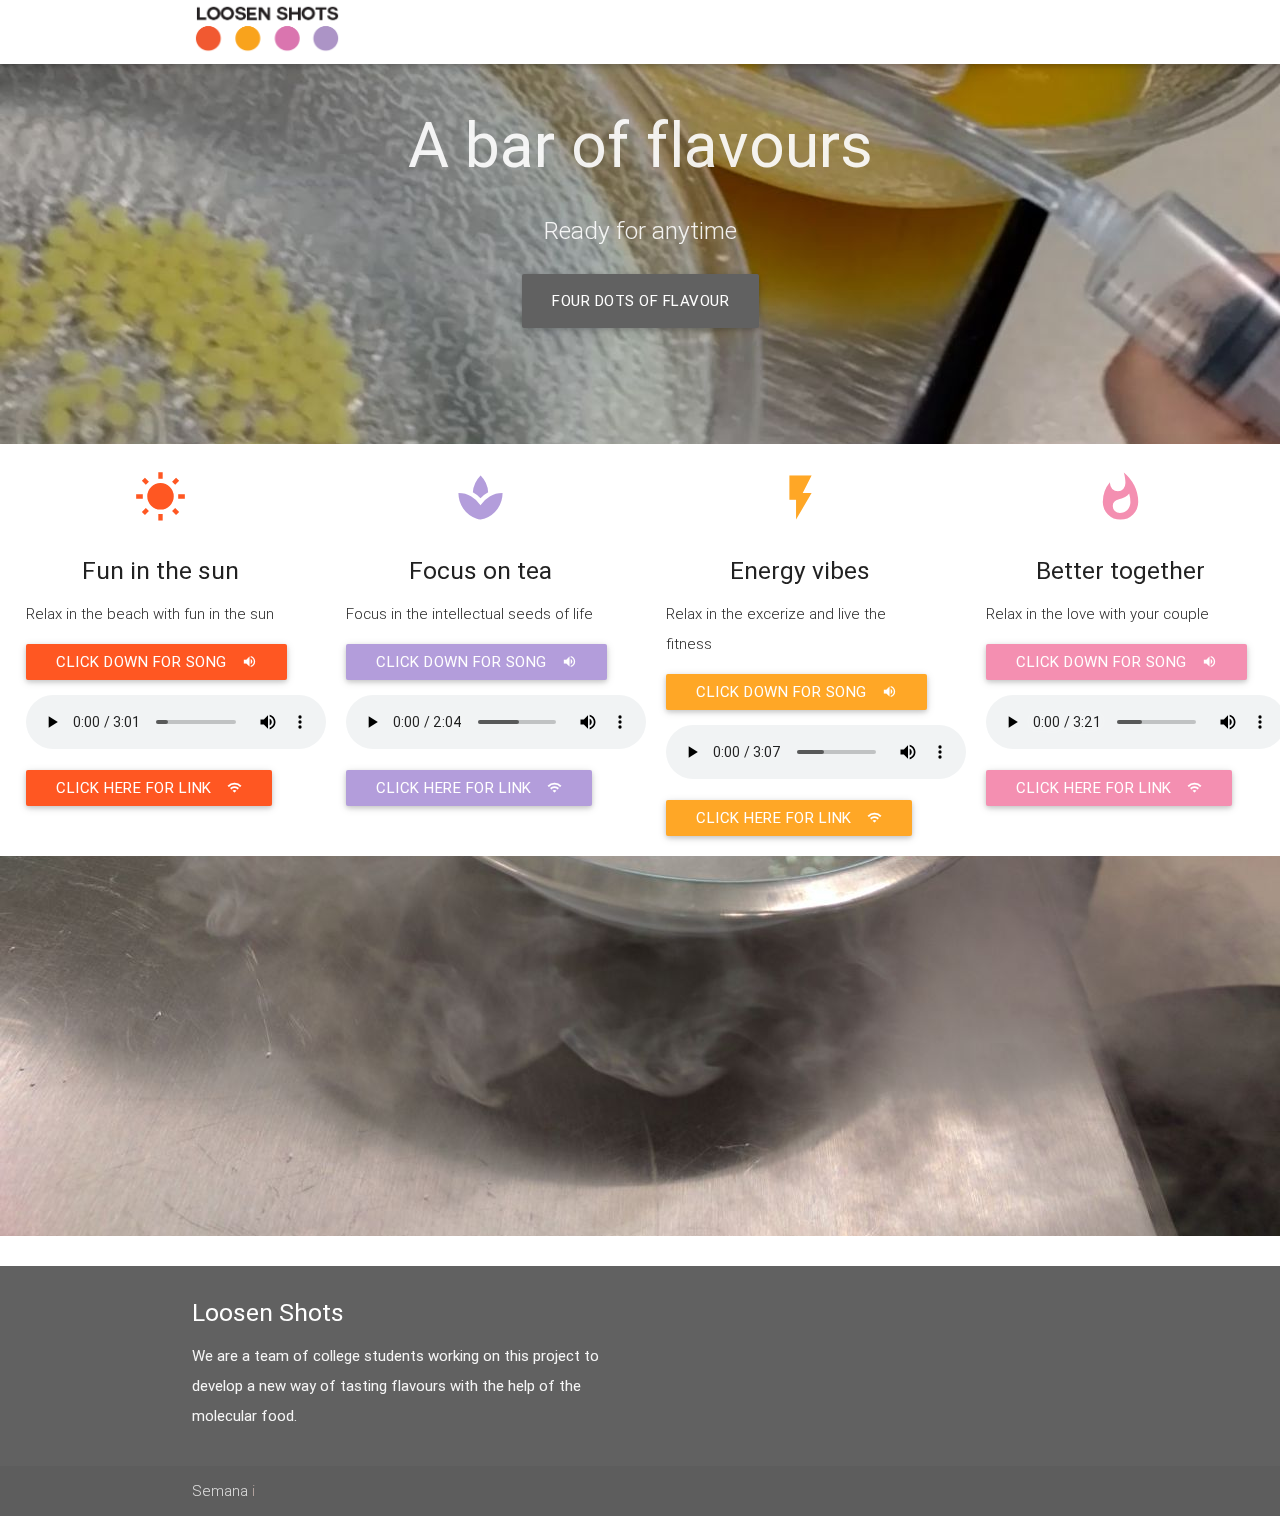
<file: index.html>
<!DOCTYPE html>
<html lang="en">
<head>
  <meta http-equiv="Content-Type" content="text/html; charset=UTF-8"/>
  <meta name="viewport" content="width=device-width, initial-scale=1, maximum-scale=1.0, user-scalable=no"/>
  <title>Loosen Shots</title>

  <!-- CSS  -->
  <link href="https://fonts.googleapis.com/icon?family=Material+Icons" rel="stylesheet">
  <link href="css/materialize.css" type="text/css" rel="stylesheet" media="screen,projection"/>
  <link href="css/style.css" type="text/css" rel="stylesheet" media="screen,projection"/>
</head>
<body>
  <nav class="white " role="navigation">
    <div class="nav-wrapper container">
  
      <a href=""><img src="img/logo.png" height="60" width="150" class="responsive-img"></a>
                                     
    </div>
  </nav>

  <div id="index-banner" class="parallax-container ">
    <div class="section no-pad-bot">
      <div class="container">
        <br><br>
        <h1 class="header center ">A bar of flavours</h1>
        <div class="row center">
          <h5 class="header col s12 light">Ready for anytime</h5>
        </div>
        <div class="row center">
            <!-- Modal Trigger -->
            <a class="waves-effect waves-light btn-large modal-trigger grey darken-2 " href="#modal1">Four dots of flavour</a>

            <!-- Modal Structure -->
            <div id="modal1" class="modal black-text">
              <div class="modal-content">
                <h4 class="grey-text text-darken-2">The 4 shots</h4>
                 <!--responsive-table-->
                 <table class="striped centered">
                  <thead>
                    <tr>
                        <th data-field="id">Nombre</th>
                    </tr>
                  </thead>

                  <tbody>
                     <tr>
                      <td>Fun in the sun</td>
                    </tr>
                    <tr>
                      <td>Focus on tea</td>
                    </tr>
                    <tr>
                      <td>Energy vibe</td>
                    </tr>
                    <tr>
                      <td>Better together</td>
                    </tr>
                  </tbody>
                </table>

              </div>
              <div class="modal-footer">
                <a href="#!" class=" modal-action modal-close waves-effect  btn-flat">Return</a>
              </div>
            </div>      
        </div>
        <br><br>

      </div>
    </div>
    <div class="parallax"><img src="img/background1.jpg" alt="Unsplashed background img 1"></div>
  </div>

<!--   Icon Section   -->
      <div class="row">
        <div class="col s12 m3">
          <div class="icon-block">
            <h2 class="center deep-orange-text"><i class="material-icons">wb_sunny</i></h2>
            <h5 class="center">Fun in the sun</h5>

            <p class="light">Relax in the beach with fun in the sun</p>
            <a class="waves-effect waves-light btn deep-orange"><i class="material-icons right ">volume_up</i>Click down for Song</a>
            
            <!--audio-->
            <p></p>
            <audio controls>
              <source src="music/song1.mp3" type="audio/mpeg">
            Your browser does not support the audio element.
            </audio>
             
            <p></p>
            <a class="waves-effect waves-light btn deep-orange" href="https://kevintroko.github.io/molecularFood/food1.html"><i class="material-icons right ">wifi</i>Click here for Link</a>
          </div>
        </div>

        <div class="col s12 m3">
          <div class="icon-block">
            <h2 class="center deep-purple-text text-lighten-3"><i class="material-icons">spa</i></h2>
            <h5 class="center">Focus on tea</h5>

            <p class="light">Focus in the intellectual seeds of life</p>
            <a class="waves-effect waves-light btn deep-purple lighten-3"><i class="material-icons right ">volume_up</i>Click down for Song</a>
            <!--audio-->
            <p></p>
            <audio controls>
              <source src="music/song2.mp3" type="audio/mpeg">
            Your browser does not support the audio element.
            </audio>
            <p></p>
            <a class="waves-effect waves-light btn deep-purple lighten-3" href="https://kevintroko.github.io/molecularFood/food2.html"><i class="material-icons right ">wifi</i>Click here for Link</a>
             </div>
        </div>

        <div class="col s12 m3">
          <div class="icon-block">
            <h2 class="center orange-text text-lighten-1"><i class="material-icons">flash_on</i></h2>
            <h5 class="center">Energy vibes</h5>

            <p class="light">Relax in the excerize and live the fitness</p>
            <a class="waves-effect waves-light btn orange lighten-1"><i class="material-icons right ">volume_up</i>Click down for Song</a>
            <!--audio-->
            <p></p>
            <audio controls>
              <source src="music/song3.mp3" type="audio/mpeg">
            Your browser does not support the audio element.
            </audio>
            <p></p>
            <a class="waves-effect waves-light btn orange lighten-1" href="https://kevintroko.github.io/molecularFood/food3.html"><i class="material-icons right ">wifi</i>Click here for Link</a>
          </div>
        </div>

        <div class="col s12 m3">
          <div class="icon-block">
            <h2 class="center pink-text text-lighten-3"><i class="material-icons">whatshot</i></h2>
            <h5 class="center">Better together</h5>

            <p class="light">Relax in the love with your couple </p>
            <a class="waves-effect waves-light btn pink lighten-3"><i class="material-icons right ">volume_up</i>Click down for Song</a>
           <!--audio-->
           <p></p>
            <audio controls>
              <source src="music/song4.mp3" type="audio/mpeg">
            Your browser does not support the audio element.
            </audio>
            <p></p>
            <a class="waves-effect waves-light btn pink lighten-3 " href="https://kevintroko.github.io/molecularFood/food4.html"><i class="material-icons right ">wifi</i>Click here for Link</a>
          </div>
        </div>
      </div>
    </div>
  </div>

  <div class="parallax-container valign-wrapper">
    <div class="section no-pad-bot">
      <div class="container">
        <div class="row center">
          <h5 class="header col s12 light"> </h5>
        </div>
      </div>
    </div>
    <div class="parallax"><img src="img/background2.jpg" alt="Unsplashed background img 2"></div>
  </div>

  <div class="container">
    <div class="section">

    </div>
  </div>

  <footer class="page-footer grey darken-2">
    <div class="container">
      <div class="row">
        <div class="col l6 s12">
          <h5 class="white-text">Loosen Shots</h5>
          <p class="grey-text text-lighten-4">We are a team of college students working on this project to develop a new way of tasting flavours with the help of the molecular food. </p>
        </div>
    
      </div>
    </div>
    <div class="footer-copyright">
      <div class="container">
      Semana <a class="brown-text text-lighten-3" href="http://materializecss.com">i</a>
      </div>
    </div>
  </footer>

  <!--  Scripts-->
  <script src="https://code.jquery.com/jquery-2.1.1.min.js"></script>
  <script src="js/materialize.js"></script>
  <script src="js/init.js"></script>

  </body>
</html>

<!--deep-purple lighten-3--
    orange lighten-1
    pink lighten-3
    whatshot -->
</file>
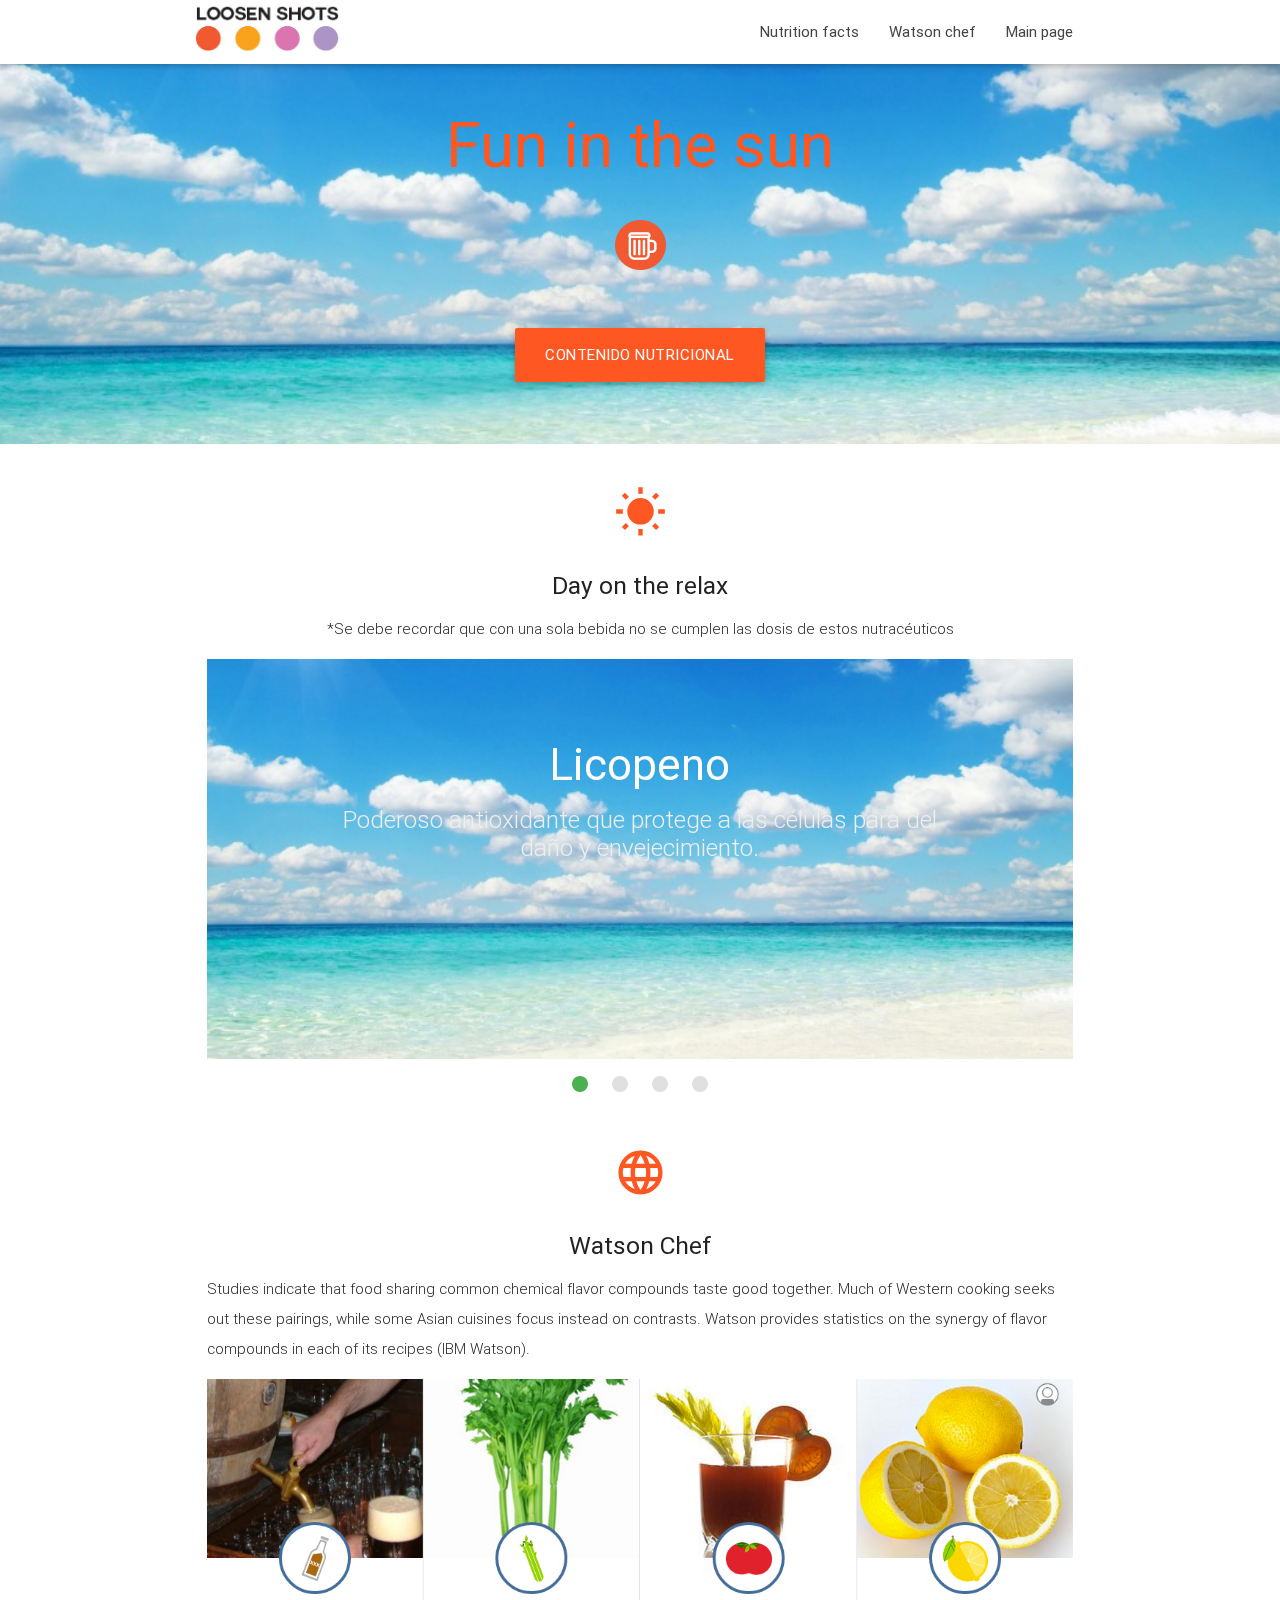
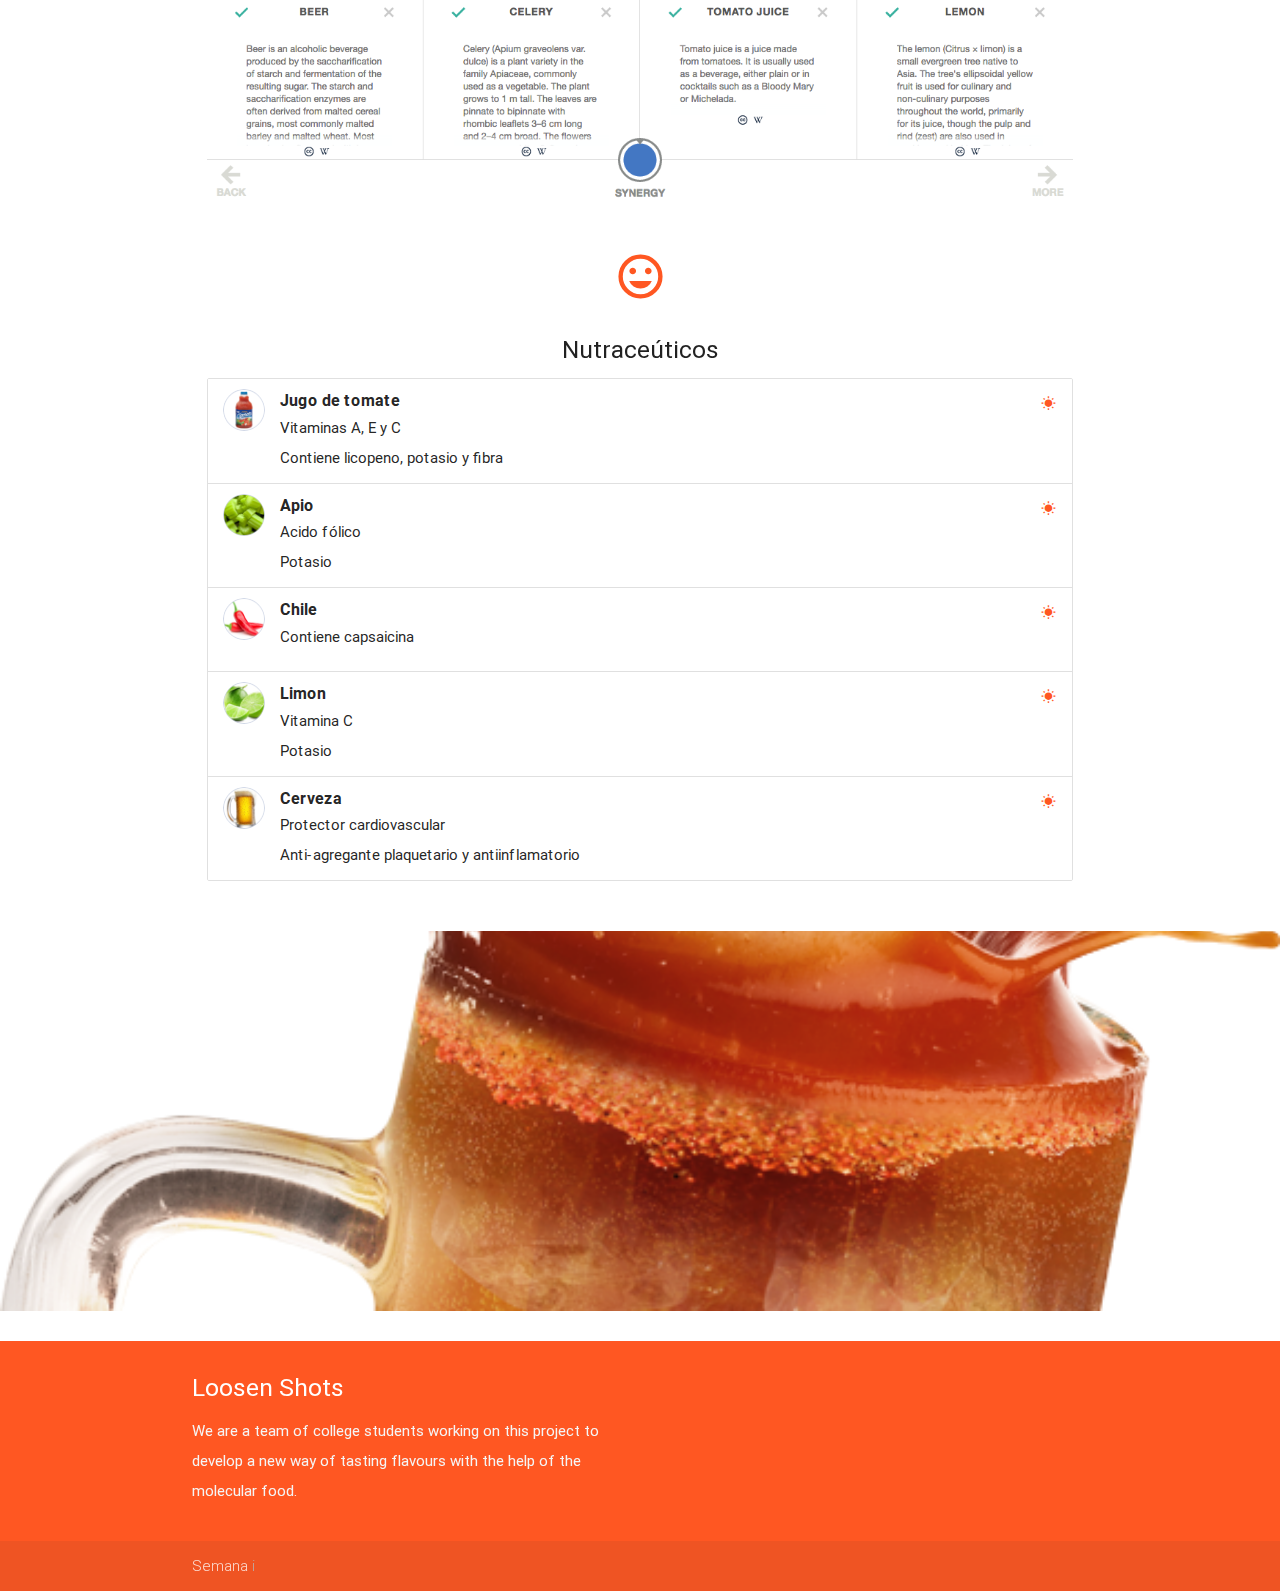
<file: food1.html>
<!DOCTYPE html>
<html lang="en">
<head>
  <meta http-equiv="Content-Type" content="text/html; charset=UTF-8"/>
  <meta name="viewport" content="width=device-width, initial-scale=1, maximum-scale=1.0, user-scalable=no"/>
  <title>Fun in the sun</title>

  <!-- CSS  -->
  <link href="https://fonts.googleapis.com/icon?family=Material+Icons" rel="stylesheet">
  <link href="css/materialize.css" type="text/css" rel="stylesheet" media="screen,projection"/>
  <link href="css/style.css" type="text/css" rel="stylesheet" media="screen,projection"/>
</head>
<body>
  <nav class="white " role="navigation">
    <div class="nav-wrapper container">
      <!--<a id="logo-container" href="#" class="brand-logo ">Loosen up</a>-->
      <a href=""><img src="img/logo.png" height="60" width="150" class="responsive-img"></a>
      <ul class="right hide-on-med-and-down ">
        <li><a href="#">Nutrition facts</a></li>
        <li><a href="#">Watson chef</a></li>
        <li><a href="#">Main page</a></li>
      </ul>


      <ul id="nav-mobile" class="side-nav  ">
        <li><a href="#">Nutrition facts</a></li>
        <li><a href="#">Watson chef</a></li>
        <li><a href="#">Main page</a></li>
      </ul>


     <!-- <a href="#" data-activates="nav-mobile" class="button-collapse "><i class="material-icons deep-orange-text">menu</i></a>-->
                                                 
    </div>
  </nav>

  <div id="index-banner" class="parallax-container ">
    <div class="section no-pad-bot">
      <div class="container">
        <br><br>
        <h1 class="header center deep-orange-text ">Fun in the sun</h1>
        <div class="row center">
           <img class="responsive-img" src="img/tarro.png">
          <h5 class="header col s12 light"></h5>
        </div>
        <div class="row center">
            <!-- Modal Trigger -->
            <a class="waves-effect waves-light btn-large modal-trigger deep-orange" href="#modal1">Contenido nutricional</a>

            <!-- Modal Structure -->
            <div id="modal1" class="modal black-text">
              <div class="modal-content">
                <h4 class="deep-orange-text">Fun in the sun</h4>
                 <!--responsive-table-->
                 <table class="striped responsive-table">
                  <thead>
                    <tr>
                        <th data-field="id">Alimento</th>
                        <th data-field="porcion">Porción</th>
                        <th data-field="kcal">Kcal</th>
                        <th data-field="proteína">proteína</th>
                        <th data-field="grasa">grasa</th>
                        <th data-field="carbohidratos">carbohidratos</th>
                    </tr>
                  </thead>

                  <tbody>
                    <tr>
                      <td>Jugo de tomate</td>
                      <td>1/2 taza</td>
                      <td>21</td>
                      <td>0.9g</td>
                      <td>0.1g</td>
                      <td>5.1g</td>
                    </tr>
                    <tr>
                      <td>Apio</td>
                      <td>5/2 taza</td>
                      <td>22</td>
                      <td>0.9g</td>
                      <td>0.2g</td>
                      <td>4.0g</td>
                    </tr>
                    <tr>
                      <td>Cerveza</td>
                      <td>1 lata</td>
                      <td>153</td>
                      <td>0g</td>
                      <td>0g</td>
                      <td>12.6</td>
                    </tr>
                     <tr>
                      <td>Chile</td>
                      <td>3 piezas</td>
                      <td>4</td>
                      <td>0.2g</td>
                      <td>0.1g</td>
                      <td>0.8g</td>
                    </tr>
                     <tr>
                      <td>Limón</td>
                      <td>4 piezas</td>
                      <td>0</td>
                      <td>1.8g</td>
                      <td>0.5g</td>
                      <td>16.4g</td>
                    </tr>
                  </tbody>
                </table>

                <p>esta son las porciones recomendadas por el sistema mexicano de alimentos equivalentes por cada alimento que se encuentre en las bebidas, sin embargo, la cantidad de cada ingrediente es mucho menor en las bebida</p>


              </div>
              <div class="modal-footer">
                <a href="#!" class=" modal-action modal-close waves-effect waves-orange btn-flat">Aceptar</a>
              </div>
            </div>      
        </div>
        <br><br>

      </div>
    </div>
    <div class="parallax"><img src="img/funsun.jpg" alt="Unsplashed background img 1"></div>
  </div>


  <div class="container">
    <div class="section">

      <!--   Icon Section   -->
      <div class="row">
        <div class="col s12">
          <div class="icon-block">
            <h2 class="center deep-orange-text"><i class="material-icons">wb_sunny</i></h2>
            <h5 class="center">Day on the relax</h5>
                 <p class="light center-align">*Se debe recordar que con una sola bebida no se cumplen las dosis de estos nutracéuticos</p>
              <div class="slider">
                <ul class="slides">
                  <li>
                    <img src="img/funsun.jpg"> <!-- random image -->
                    <div class="caption center-align">
                      <h3>Licopeno</h3>
                      <h5 class="light grey-text text-lighten-3">Poderoso antioxidante que protege a las células para del daño y envejecimiento.</h5>
                    </div>
                  </li>
                  <li>
                    <img src="img/funsun.jpg"> <!-- random image -->
                    <div class="caption left-align">
                      <h3>Capsaicina</h3>
                      <h5 class="light grey-text text-lighten-3">Efectos antiinflamatorios, antiirritantes y analgésicos <br> protector gastroistentinal <br> se utiliza en infecciones parasitárias
</h5>
                    </div>
                  </li>
                  <li>
                    <img src="img/funsun.jpg"> <!-- random image -->
                    <div class="caption right-align">
                      <h3>Vitaminas A, C y E</h3>
                      <h5 class="light grey-text text-lighten-3">Piel, huesos, dientes y vasos sanguineos sanos</h5>
                    </div>
                  </li>
                  <li>
                    <img src="img/funsun.jpg"> <!-- random image -->
                    <div class="caption center-align">
                      <h3>Potasio</h3>
                      <h5 class="light grey-text text-lighten-3">Ayuda a nervios y músculos a comunicarse.<br>Expulsa los desechos de las células </h5>
                    </div>
                  </li>
                </ul>
              </div>
          </div>
        </div>
      </div>

      <!--   Watson chef   -->
      <div class="row">
        <div class="col s12">
          <div class="icon-block">
            <h2 class="center deep-orange-text"><i class="material-icons">language</i></h2>
            <h5 class="center">Watson Chef</h5>
            <p class="light">Studies indicate that food sharing common chemical flavor compounds taste good together. Much of Western cooking seeks out these pairings, while some Asian cuisines focus instead on contrasts. Watson provides statistics on the synergy of flavor compounds in each of its recipes (IBM Watson).</p>
             <img class="responsive-img materialboxed" src="img/watson.png">
          </div>
        </div>
      </div>

       <!--   Facts chef   -->
      <div class="row">
        <div class="col s12">
          <div class="icon-block">
            <h2 class="center deep-orange-text"><i class="material-icons">insert_emoticon</i></h2>
            <h5 class="center">Nutraceúticos</h5>
            <p class="light"></p>

              <ul class="collection">
                <!--Food-->
                <li class="collection-item avatar">
                  <img src="img/food/clamato.png" alt="" class="circle">
                  <span class="title"><b>Jugo de tomate</b></span>
                  <p>Vitaminas A, E y C <br>
                    Contiene licopeno, potasio y fibra
                  </p>
                  <a href="#!" class="secondary-content"><i class="material-icons deep-orange-text">wb_sunny</i></a>
                </li>
                <!--Food-->
                <li class="collection-item avatar">
                  <img src="img/food/apio.png" alt="" class="circle">
                  <span class="title"><b>Apio</b></span>
                  <p>Acido fólico <br>
                    Potasio
                  </p>
                  <a href="#!" class="secondary-content"><i class="material-icons deep-orange-text">wb_sunny</i></a>
                 </li>
                  <!--Food-->
                  <li class="collection-item avatar">
                  <img src="img/food/chile.png" alt="" class="circle">
                  <span class="title"><b>Chile</b></span>
                  <p>Contiene capsaicina
                  </p>
                  <a href="#!" class="secondary-content"><i class="material-icons deep-orange-text">wb_sunny</i></a>
                 </li>
                   <!--Food-->
                  <li class="collection-item avatar">
                  <img src="img/food/limon.png" alt="" class="circle">
                  <span class="title"><b>Limon</b></span>
                  <p>Vitamina C <br>
                    Potasio
                  </p>
                  <a href="#!" class="secondary-content"><i class="material-icons deep-orange-text">wb_sunny</i></a>
                 </li>
                   <!--Food-->
                  <li class="collection-item avatar">
                  <img src="img/food/cerveza.png" alt="" class="circle">
                  <span class="title"><b>Cerveza</b></span>
                  <p>Protector cardiovascular <br>
                    Anti-agregante plaquetario y antiinflamatorio
                  </p>
                  <a href="#!" class="secondary-content"><i class="material-icons deep-orange-text">wb_sunny</i></a>
                 </li>
              </ul>

          </div>
        </div>
      </div>

    </div>
  </div>

  <div class="parallax-container valign-wrapper">
    <div class="section no-pad-bot">
      <div class="container">
        <div class="row center">
          <h5 class="header col s12 light"> </h5>
        </div>
      </div>
    </div>
    <div class="parallax"><img src="img/funsun2.png" alt="Unsplashed background img 2"></div>
  </div>

  <div class="container">
    <div class="section">

    

    </div>
  </div>


  

  <footer class="page-footer deep-orange">
    <div class="container">
      <div class="row">
        <div class="col l6 s12">
          <h5 class="white-text">Loosen Shots</h5>
          <p class="grey-text text-lighten-4">We are a team of college students working on this project to develop a new way of tasting flavours with the help of the molecular food. </p>
        </div>

        
      </div>
    </div>
    <div class="footer-copyright">
      <div class="container">
      Semana <a class="brown-text text-lighten-3" href="https://kevintroko.github.io/molecularFood/index.html">i</a>
      </div>
    </div>
  </footer>


  <!--  Scripts-->
  <script src="https://code.jquery.com/jquery-2.1.1.min.js"></script>
  <script src="js/materialize.js"></script>
  <script src="js/init.js"></script>

  </body>
</html>

<!--deep-purple lighten-3--
    orange lighten-1
    pink lighten-3
    whatshot -->
</file>
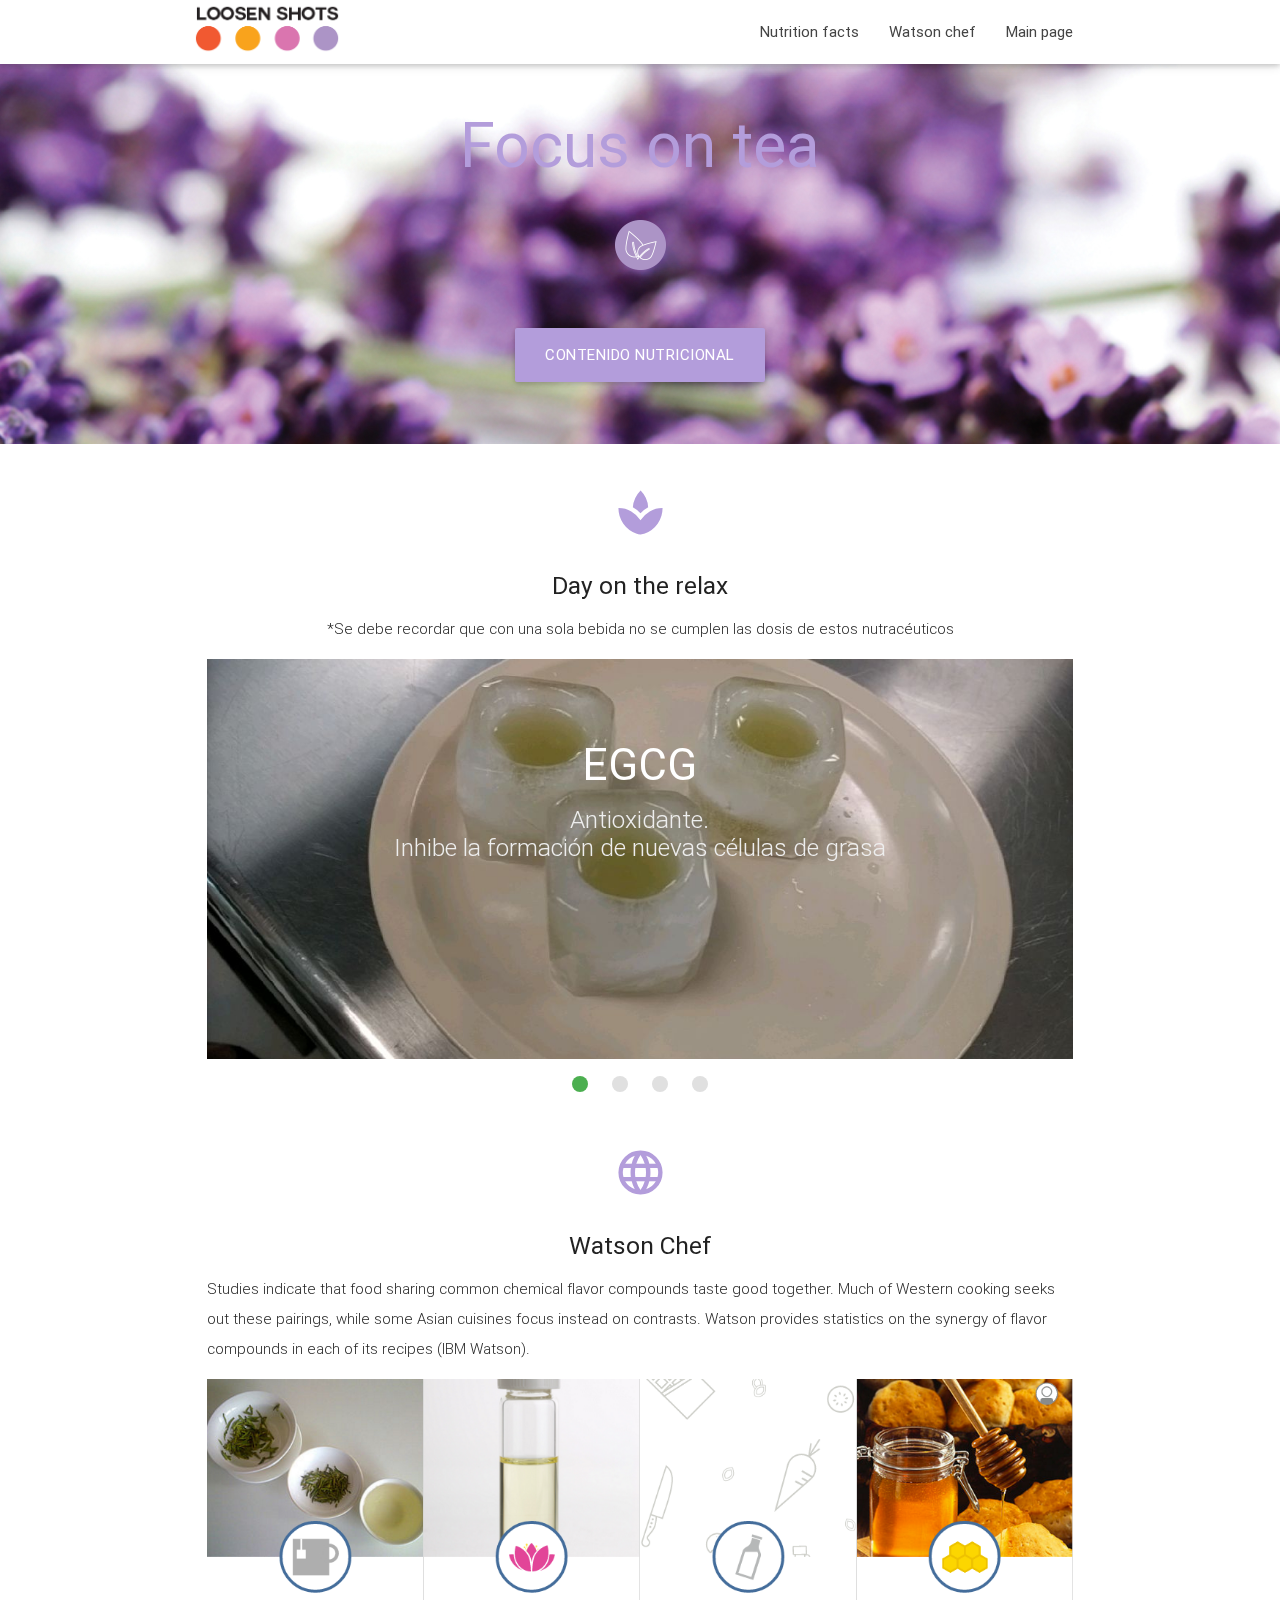
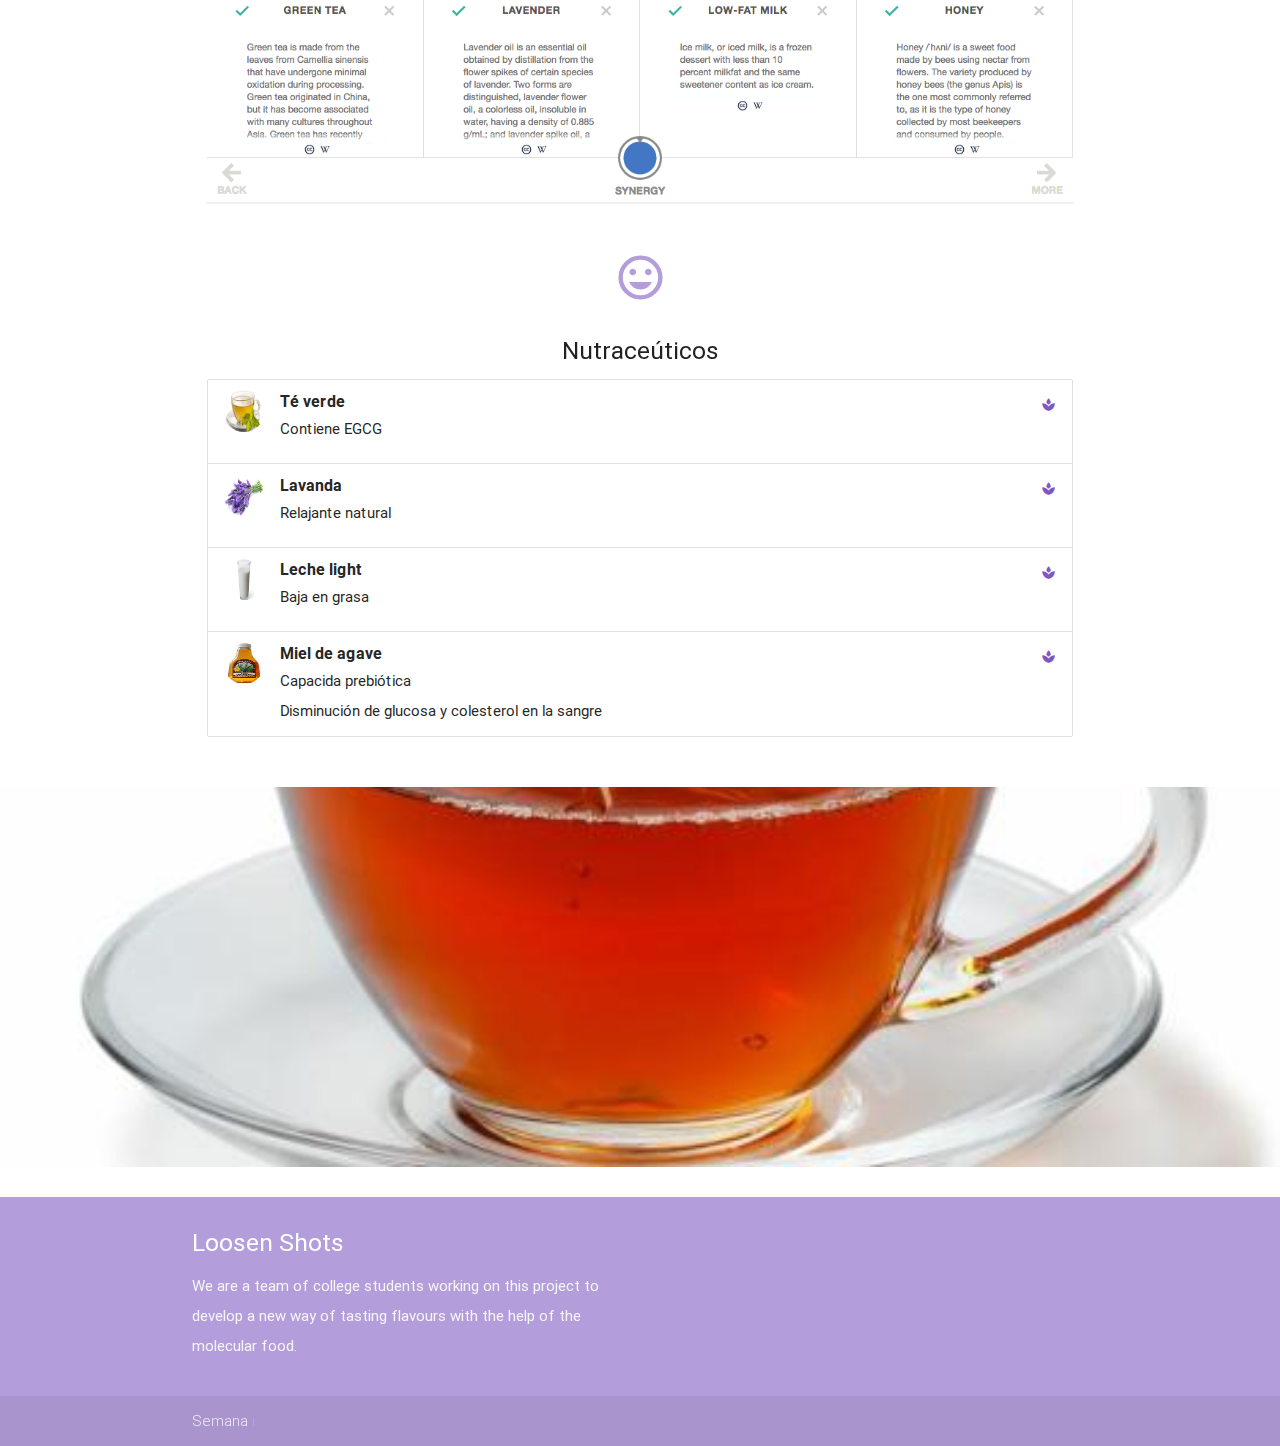
<file: food2.html>
<!DOCTYPE html>
<html lang="en">
<head>
  <meta http-equiv="Content-Type" content="text/html; charset=UTF-8"/>
  <meta name="viewport" content="width=device-width, initial-scale=1, maximum-scale=1.0, user-scalable=no"/>
  <title>Focus on tea</title>

  <!-- CSS  -->
  <link href="https://fonts.googleapis.com/icon?family=Material+Icons" rel="stylesheet">
  <link href="css/materialize.css" type="text/css" rel="stylesheet" media="screen,projection"/>
  <link href="css/style.css" type="text/css" rel="stylesheet" media="screen,projection"/>
</head>
<body>
  <nav class="white " role="navigation">
    <div class="nav-wrapper container">
      <!--<a id="logo-container" href="#" class="brand-logo ">Loosen up</a>-->
      <a href=""><img src="img/logo.png" height="60" width="150" class="responsive-img"></a>
      <ul class="right hide-on-med-and-down ">
        <li><a href="#">Nutrition facts</a></li>
        <li><a href="#">Watson chef</a></li>
        <li><a href="#">Main page</a></li>
      </ul>


      <ul id="nav-mobile" class="side-nav  ">
        <li><a href="#">Nutrition facts</a></li>
        <li><a href="#">Watson chef</a></li>
        <li><a href="#">Main page</a></li>
      </ul>


     <!-- <a href="#" data-activates="nav-mobile" class="button-collapse "><i class="material-icons deep-orange-text">menu</i></a>-->
                                                 
    </div>
  </nav>

  <div id="index-banner" class="parallax-container ">
    <div class="section no-pad-bot">
      <div class="container">
        <br><br>
        <h1 class="header center deep-purple-text text-lighten-3 ">Focus on tea</h1>
        <div class="row center">
           <img class="responsive-img" src="img/hojas.png">
          <h5 class="header col s12 light"></h5>
        </div>
        <div class="row center">
            <!-- Modal Trigger -->
            <a class="waves-effect waves-light btn-large modal-trigger deep-purple lighten-3" href="#modal1">Contenido nutricional</a>

            <!-- Modal Structure -->
            <div id="modal1" class="modal black-text">
              <div class="modal-content">
                <h4 class="deep-purple-text text-lighten-3">Focus on tea</h4>
                 <!--responsive-table-->
                  <table class="striped responsive-table">
                  <thead>
                    <tr>
                        <th data-field="id">Alimento</th>
                        <th data-field="porcion">Porción</th>
                        <th data-field="kcal">Kcal</th>
                        <th data-field="proteína">proteína</th>
                        <th data-field="grasa">grasa</th>
                        <th data-field="carbohidratos">carbohidratos</th>
                    </tr>
                  </thead>

                  <tbody>
                    <tr>
                      <td>Té verde</td>
                      <td>1 taza</td>
                      <td>3</td>
                      <td>0.0g</td>
                      <td>0.0g</td>
                      <td>0.5g</td>
                    </tr>
                    <tr>
                      <td>Miel de agave</td>
                      <td>2 cucharaditas</td>
                      <td>43</td>
                      <td>0.0g</td>
                      <td>0.0g</td>
                      <td>11.5g</td>
                    </tr>
                    <tr>
                      <td>Leche light</td>
                      <td>1 taza</td>
                      <td>96</td>
                      <td>7.5g</td>
                      <td>2.4g</td>
                      <td>11.1</td>
                    </tr>
                     <tr>
                      <td>Lavada</td>
                      <td>---</td>
                      <td>0</td>
                      <td>0.0g</td>
                      <td>0.0g</td>
                      <td>0.0g</td>
                    </tr>
                  </tbody>
                </table>

                <p>esta son las porciones recomendadas por el sistema mexicano de alimentos equivalentes por cada alimento que se encuentre en las bebidas, sin embargo, la cantidad de cada ingrediente es mucho menor en las bebida</p>


              </div>
              <div class="modal-footer">
                <a href="#!" class=" modal-action modal-close waves-effect waves-purple btn-flat">Aceptar</a>
              </div>
            </div>      
        </div>
        <br><br>

      </div>
    </div>
    <div class="parallax"><img src="img/focusontea2.jpg" alt="Unsplashed background img 1"></div>
  </div>


  <div class="container">
    <div class="section">

      <!--   Icon Section   -->
      <div class="row">
        <div class="col s12">
          <div class="icon-block">
            <h2 class="center deep-purple-text text-lighten-3"><i class="material-icons">spa</i></h2>
            <h5 class="center">Day on the relax</h5>
                 <p class="light center-align">*Se debe recordar que con una sola bebida no se cumplen las dosis de estos nutracéuticos</p>
              <div class="slider">
                <ul class="slides">
                  <li>
                    <img src="img/background3.jpg"> <!-- random image -->
                    <div class="caption center-align">
                      <h3>EGCG</h3>
                      <h5 class="light grey-text text-lighten-3">Antioxidante.<br>Inhibe la formación de nuevas células de grasa</h5>
                    </div>
                  </li>
                  <li>
                    <img src="img/background3.jpg"> <!-- random image -->
                    <div class="caption left-align">
                      <h3>EGCG</h3>
                      <h5 class="light grey-text text-lighten-3">Posibles efectos positivos en enfermedades cardiovasculares y diabetes</h5>
                    </div>
                  </li>
                  <li>
                    <img src="img/background3.jpg"> <!-- random image -->
                    <div class="caption right-align">
                      <h3>Prebióticos</h3>
                      <h5 class="light grey-text text-lighten-3">Ayuda para alimentar bacterias benéficas al cuerpo humano como los lactobacillus</h5>
                    </div>
                  </li>
                  <li>
                    <img src="img/background3.jpg"> <!-- random image -->
                    <div class="caption center-align">
                      <h3>Prebióticos</h3>
                      <h5 class="light grey-text text-lighten-3">Ayudan a prevenir el desarrollo de cáncer de colon y estimulan la capacidad del tubo digestivo para prevenir infecciones intestinales</h5>
                    </div>
                  </li>
                </ul>
              </div>
          </div>
        </div>
      </div>

      <!--   Watson chef   -->
      <div class="row">
        <div class="col s12">
          <div class="icon-block">
            <h2 class="center deep-purple-text text-lighten-3"><i class="material-icons">language</i></h2>
            <h5 class="center">Watson Chef</h5>
            <p class="light">Studies indicate that food sharing common chemical flavor compounds taste good together. Much of Western cooking seeks out these pairings, while some Asian cuisines focus instead on contrasts. Watson provides statistics on the synergy of flavor compounds in each of its recipes (IBM Watson).</p>
             <img class="responsive-img materialboxed" src="img/watson2.png">
          </div>
        </div>
      </div>

       <!--   Facts chef   -->
      <div class="row">
        <div class="col s12">
          <div class="icon-block">
            <h2 class="center deep-purple-text text-lighten-3"><i class="material-icons">insert_emoticon</i></h2>
            <h5 class="center">Nutraceúticos</h5>
            <p class="light"></p>

              <ul class="collection">
                <!--Food-->
                <li class="collection-item avatar">
                  <img src="img/food/teVerde.jpg" alt="" class="circle">
                  <span class="title"><b>Té verde</b></span>
                  <p>Contiene EGCG
                  </p>
                  <a href="#!" class="secondary-content"><i class="material-icons deep-purple-text text-lighten-1">spa</i></a>
                </li>
                <!--Food-->
                <li class="collection-item avatar">
                  <img src="img/food/lavanda.png" alt="" class="circle">
                  <span class="title"><b>Lavanda</b></span>
                  <p>Relajante natural
                  </p>
                  <a href="#!" class="secondary-content"><i class="material-icons deep-purple-text text-lighten-1">spa</i></a>
                 </li>
                  <!--Food-->
                  <li class="collection-item avatar">
                  <img src="img/food/leche.png" alt="" class="circle">
                  <span class="title"><b>Leche light</b></span>
                  <p>Baja en grasa
                  </p>
                  <a href="#!" class="secondary-content"><i class="material-icons deep-purple-text text-lighten-1">spa</i></a>
                 </li>
                   <!--Food-->
                  <li class="collection-item avatar">
                  <img src="img/food/mielDeAgave.png" alt="" class="circle">
                  <span class="title"><b>Miel de agave</b></span>
                  <p>Capacida prebiótica<br>
                    Disminución de glucosa y colesterol en la sangre
                  </p>
                  <a href="#!" class="secondary-content"><i class="material-icons deep-purple-text text-lighten-1">spa</i></a>
                 </li>
              </ul>

          </div>
        </div>
      </div>

    </div>
  </div>

  <div class="parallax-container valign-wrapper">
    <div class="section no-pad-bot">
      <div class="container">
        <div class="row center">
          <h5 class="header col s12 light"> </h5>
        </div>
      </div>
    </div>
    <div class="parallax"><img src="img/focusontea.jpg" alt="Unsplashed background img 2"></div>
  </div>

  <div class="container">
    <div class="section">

    

    </div>
  </div>


  

  <footer class="page-footer deep-purple lighten-3">
    <div class="container">
      <div class="row">
        <div class="col l6 s12">
          <h5 class="white-text">Loosen Shots</h5>
          <p class="grey-text text-lighten-4">We are a team of college students working on this project to develop a new way of tasting flavours with the help of the molecular food. </p>
        </div>

        
      </div>
    </div>
    <div class="footer-copyright">
      <div class="container">
      Semana <a class="brown-text text-lighten-3" href="https://kevintroko.github.io/molecularFood/index.html">i</a>
      </div>
    </div>
  </footer>


  <!--  Scripts-->
  <script src="https://code.jquery.com/jquery-2.1.1.min.js"></script>
  <script src="js/materialize.js"></script>
  <script src="js/init.js"></script>

  </body>
</html>

<!--deep-purple lighten-3-->
</file>
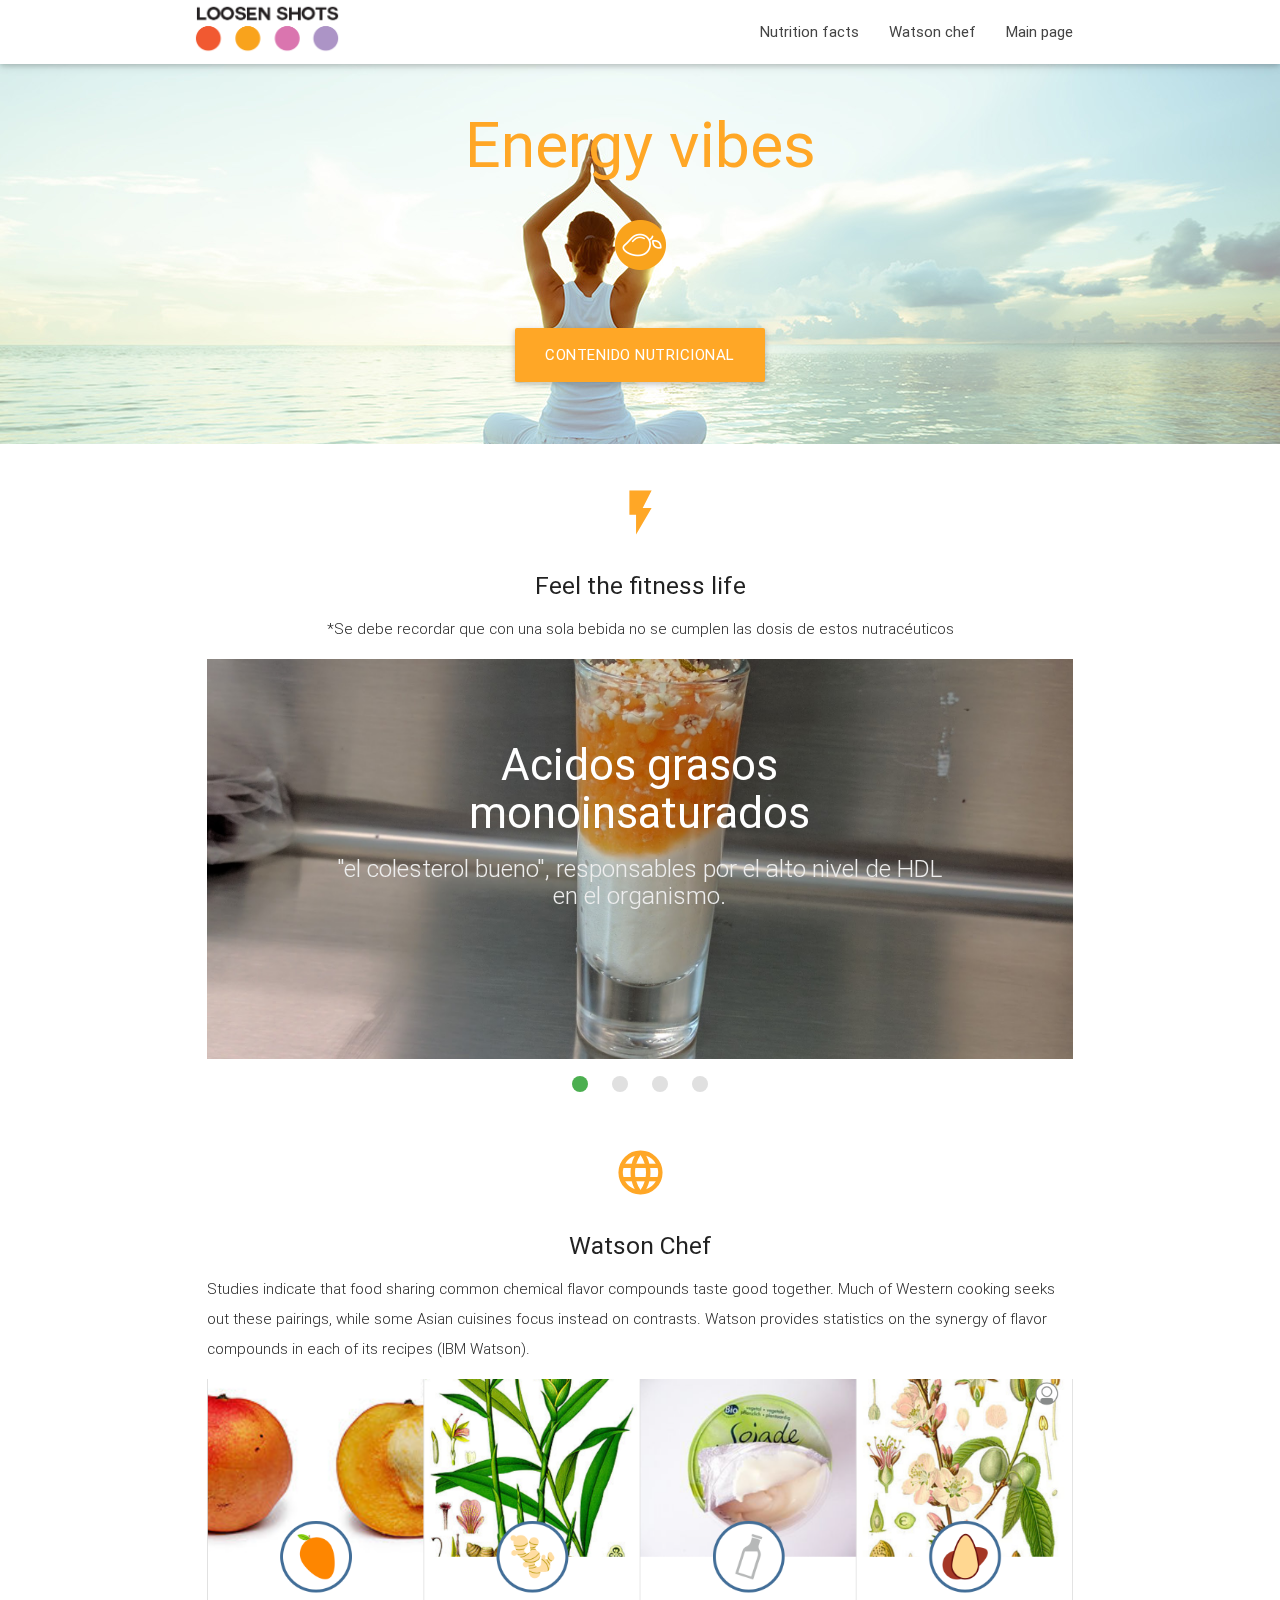
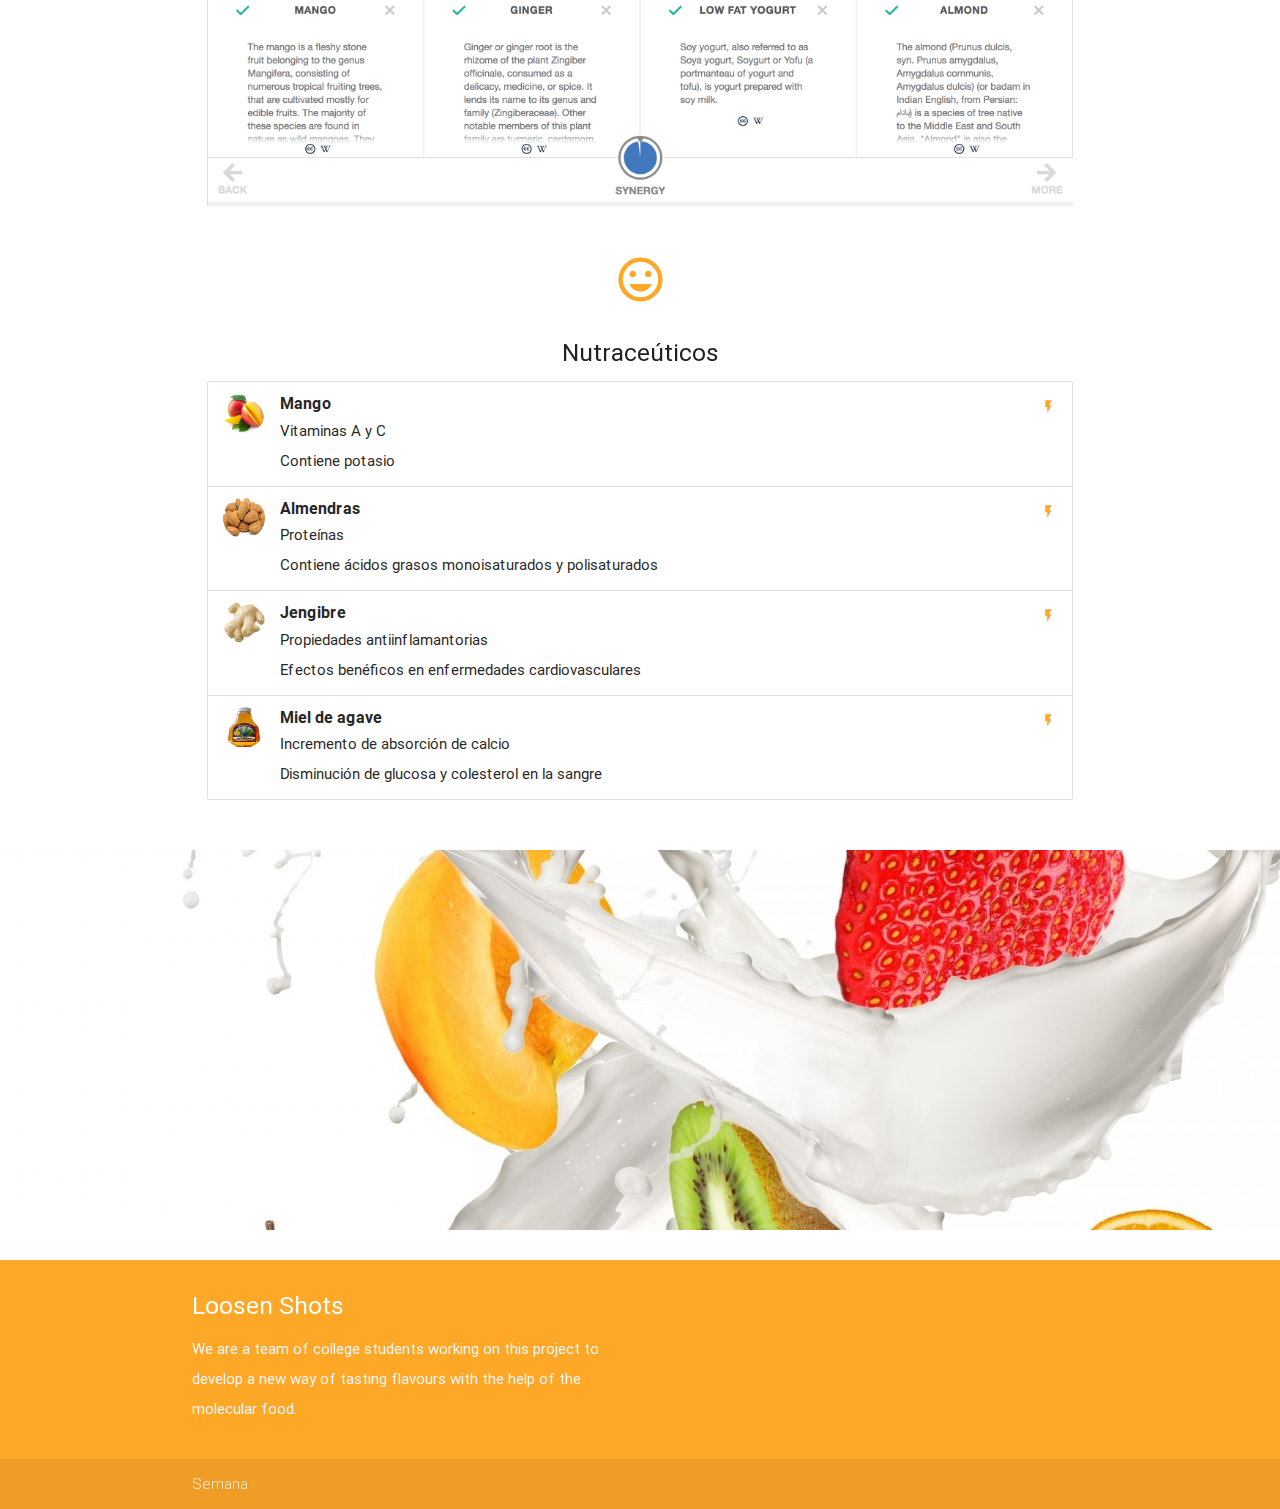
<file: food3.html>
<!DOCTYPE html>
<html lang="en">
<head>
  <meta http-equiv="Content-Type" content="text/html; charset=UTF-8"/>
  <meta name="viewport" content="width=device-width, initial-scale=1, maximum-scale=1.0, user-scalable=no"/>
  <title>Energy vibe</title>

  <!-- CSS  -->
  <link href="https://fonts.googleapis.com/icon?family=Material+Icons" rel="stylesheet">
  <link href="css/materialize.css" type="text/css" rel="stylesheet" media="screen,projection"/>
  <link href="css/style.css" type="text/css" rel="stylesheet" media="screen,projection"/>
</head>
<body>
  <nav class="white " role="navigation">
    <div class="nav-wrapper container">
      <!--<a id="logo-container" href="#" class="brand-logo ">Loosen up</a>-->
      <a href=""><img src="img/logo.png" height="60" width="150" class="responsive-img"></a>
      <ul class="right hide-on-med-and-down ">
        <li><a href="#">Nutrition facts</a></li>
        <li><a href="#">Watson chef</a></li>
        <li><a href="#">Main page</a></li>
      </ul>


      <ul id="nav-mobile" class="side-nav  ">
        <li><a href="#">Nutrition facts</a></li>
        <li><a href="#">Watson chef</a></li>
        <li><a href="#">Main page</a></li>
      </ul>


     <!-- <a href="#" data-activates="nav-mobile" class="button-collapse "><i class="material-icons deep-orange-text">menu</i></a>-->
                                                 
    </div>
  </nav>

  <div id="index-banner" class="parallax-container ">
    <div class="section no-pad-bot">
      <div class="container">
        <br><br>
        <h1 class="header center orange-text text-lighten-1">Energy vibes</h1>
        <div class="row center">
           <img class="responsive-img" src="img/mango.png">
          <h5 class="header col s12 light"></h5>
        </div>
        <div class="row center">
            <!-- Modal Trigger -->
            <a class="waves-effect waves-light btn-large modal-trigger orange lighten-1" href="#modal1">Contenido nutricional</a>

            <!-- Modal Structure -->
            <div id="modal1" class="modal black-text">
              <div class="modal-content">
                <h4 class="orange-text text-lighten-1">Energy vibe</h4>
                 <!--responsive-table-->
                 <table class="striped responsive-table">
                  <thead>
                    <tr>
                        <th data-field="id">Alimento</th>
                        <th data-field="porcion">Porción</th>
                        <th data-field="kcal">Kcal</th>
                        <th data-field="proteína">proteína</th>
                        <th data-field="grasa">grasa</th>
                        <th data-field="carbohidratos">carbohidratos</th>
                    </tr>
                  </thead>

                  <tbody>
                    <tr>
                      <td>Mango</td>
                      <td>1/2 pieza</td>
                      <td>72</td>
                      <td>0.6g</td>
                      <td>0.3g</td>
                      <td>12.9g</td>
                    </tr>
                    <tr>
                      <td>Alemendras</td>
                      <td>10 piezas</td>
                      <td>66</td>
                      <td>2.7g</td>
                      <td>6.6g</td>
                      <td>0.5g</td>
                    </tr>
                    <tr>
                      <td>Yogurt light</td>
                      <td>3/4 taza</td>
                      <td>95</td>
                      <td>6.4g</td>
                      <td>0g</td>
                      <td>15.9</td>
                    </tr>
                     <tr>
                      <td>Jengibre</td>
                      <td>3 cucharaditas</td>
                      <td>4</td>
                      <td>0.1g</td>
                      <td>0.1g</td>
                      <td>0.9g</td>
                    </tr>

                  </tbody>
                </table>

                <p>esta son las porciones recomendadas por el sistema mexicano de alimentos equivalentes por cada alimento que se encuentre en las bebidas, sin embargo, la cantidad de cada ingrediente es mucho menor en las bebida</p>


              </div>
              <div class="modal-footer">
                <a href="#!" class=" modal-action modal-close waves-effect waves-orange btn-flat">Aceptar</a>
              </div>
            </div>      
        </div>
        <br><br>

      </div>
    </div>
    <div class="parallax"><img src="img/energyvibe.jpg" alt="Unsplashed background img 1"></div>
  </div>


  <div class="container">
    <div class="section">

      <!--   Icon Section   -->
      <div class="row">
        <div class="col s12">
          <div class="icon-block">
            <h2 class="center orange-text text-lighten-1"><i class="material-icons">flash_on</i></h2>
            <h5 class="center">Feel the fitness life</h5>
                 <p class="light center-align">*Se debe recordar que con una sola bebida no se cumplen las dosis de estos nutracéuticos</p>
              <div class="slider">
                <ul class="slides">
                  <li>
                    <img src="img/foto.jpg"> <!-- random image -->
                    <div class="caption center-align">
                      <h3>Acidos grasos monoinsaturados</h3>
                      <h5 class="light grey-text text-lighten-3">"el colesterol bueno", responsables por el alto nivel de HDL en el organismo. </h5>
                    </div>
                  </li>
                  <li>
                    <img src="img/foto1.jpg"> <!-- random image -->
                    <div class="caption left-align">
                      <h3>Vitaminas A, C y E</h3>
                      <h5 class="light grey-text text-lighten-3">Ayuda a tener piel, huesos, dientes y encías sanas, estructura de células y visión <br> Formación de globúlos rojos <br> protección contra contaminantes</h5>
                    </div>
                  </li>
                  <li>
                    <img src="img/foto.jpg"> <!-- random image -->
                    <div class="caption right-align">
                      <h3>Acidos grasos poliinsaturados</h3>
                      <h5 class="light grey-text text-lighten-3">Omega 3 y 6</h5>
                    </div>
                  </li>
                  <li>
                    <img src="img/foto1.jpg"> <!-- random image -->
                    <div class="caption center-align">
                      <h3>Acidos grasos poliinsaturados</h3>
                      <h5 class="light grey-text text-lighten-3">Reduce riesgos de inflamación, dolor, cáncer </h5>
                    </div>
                  </li>
                </ul>
              </div>
          </div>
        </div>
      </div>

      <!--   Watson chef   -->
      <div class="row">
        <div class="col s12">
          <div class="icon-block">
            <h2 class="center orange-text text-lighten-1"><i class="material-icons">language</i></h2>
            <h5 class="center">Watson Chef</h5>
            <p class="light">Studies indicate that food sharing common chemical flavor compounds taste good together. Much of Western cooking seeks out these pairings, while some Asian cuisines focus instead on contrasts. Watson provides statistics on the synergy of flavor compounds in each of its recipes (IBM Watson).</p>
             <img class="responsive-img materialboxed" src="img/watson3.png">
          </div>
        </div>
      </div>

       <!--   Facts chef   -->
      <div class="row">
        <div class="col s12">
          <div class="icon-block">
            <h2 class="center orange-text text-lighten-1"><i class="material-icons">insert_emoticon</i></h2>
            <h5 class="center">Nutraceúticos</h5>
            <p class="light"></p>

              <ul class="collection">
                <!--Food-->
                <li class="collection-item avatar">
                  <img src="img/food/mango.png" alt="" class="circle">
                  <span class="title"><b>Mango</b></span>
                  <p>Vitaminas A y C <br>
                    Contiene potasio
                  </p>
                  <a href="#!" class="secondary-content"><i class="material-icons orange-text text-lighten-1">flash_on</i></a>
                </li>
                <!--Food-->
                <li class="collection-item avatar">
                  <img src="img/food/almendras.png" alt="" class="circle">
                  <span class="title"><b>Almendras</b></span>
                  <p>Proteínas <br>
                    Contiene ácidos grasos monoisaturados y polisaturados
                  </p>
                  <a href="#!" class="secondary-content"><i class="material-icons orange-text text-lighten-1">flash_on</i></a>
                 </li>
                  <!--Food-->
                  <li class="collection-item avatar">
                  <img src="img/food/jengibre.gif" alt="" class="circle">
                  <span class="title"><b>Jengibre</b></span>
                  <p>Propiedades antiinflamantorias <br>
                     Efectos benéficos en enfermedades cardiovasculares
                  </p>
                  <a href="#!" class="secondary-content"><i class="material-icons orange-text text-lighten-1">flash_on</i></a>
                 </li>
                   <!--Food-->
                  <li class="collection-item avatar">
                  <img src="img/food/mielDeAgave.png" alt="" class="circle">
                  <span class="title"><b>Miel de agave</b></span>
                  <p>Incremento de absorción de calcio<br>
                    Disminución de glucosa y colesterol en la sangre
                  </p>
                  <a href="#!" class="secondary-content"><i class="material-icons orange-text text-lighten-1">flash_on</i></a>
                 </li>
              </ul>

          </div>
        </div>
      </div>

    </div>
  </div>

  <div class="parallax-container valign-wrapper">
    <div class="section no-pad-bot">
      <div class="container">
        <div class="row center">
          <h5 class="header col s12 light"> </h5>
        </div>
      </div>
    </div>
    <div class="parallax"><img src="img/energyvibe2.jpg" alt="Unsplashed background img 2"></div>
  </div>

  <div class="container">
    <div class="section">

    

    </div>
  </div>


  

  <footer class="page-footer orange lighten-1">
    <div class="container">
      <div class="row">
        <div class="col l6 s12">
          <h5 class="white-text">Loosen Shots</h5>
          <p class="grey-text text-lighten-4">We are a team of college students working on this project to develop a new way of tasting flavours with the help of the molecular food. </p>
        </div>

        
      </div>
    </div>
    <div class="footer-copyright">
      <div class="container">
      Semana <a class="brown-text text-lighten-3" href="https://kevintroko.github.io/molecularFood/index.html">i</a>
      </div>
    </div>
  </footer>


  <!--  Scripts-->
  <script src="https://code.jquery.com/jquery-2.1.1.min.js"></script>
  <script src="js/materialize.js"></script>
  <script src="js/init.js"></script>

  </body>
</html>
</file>
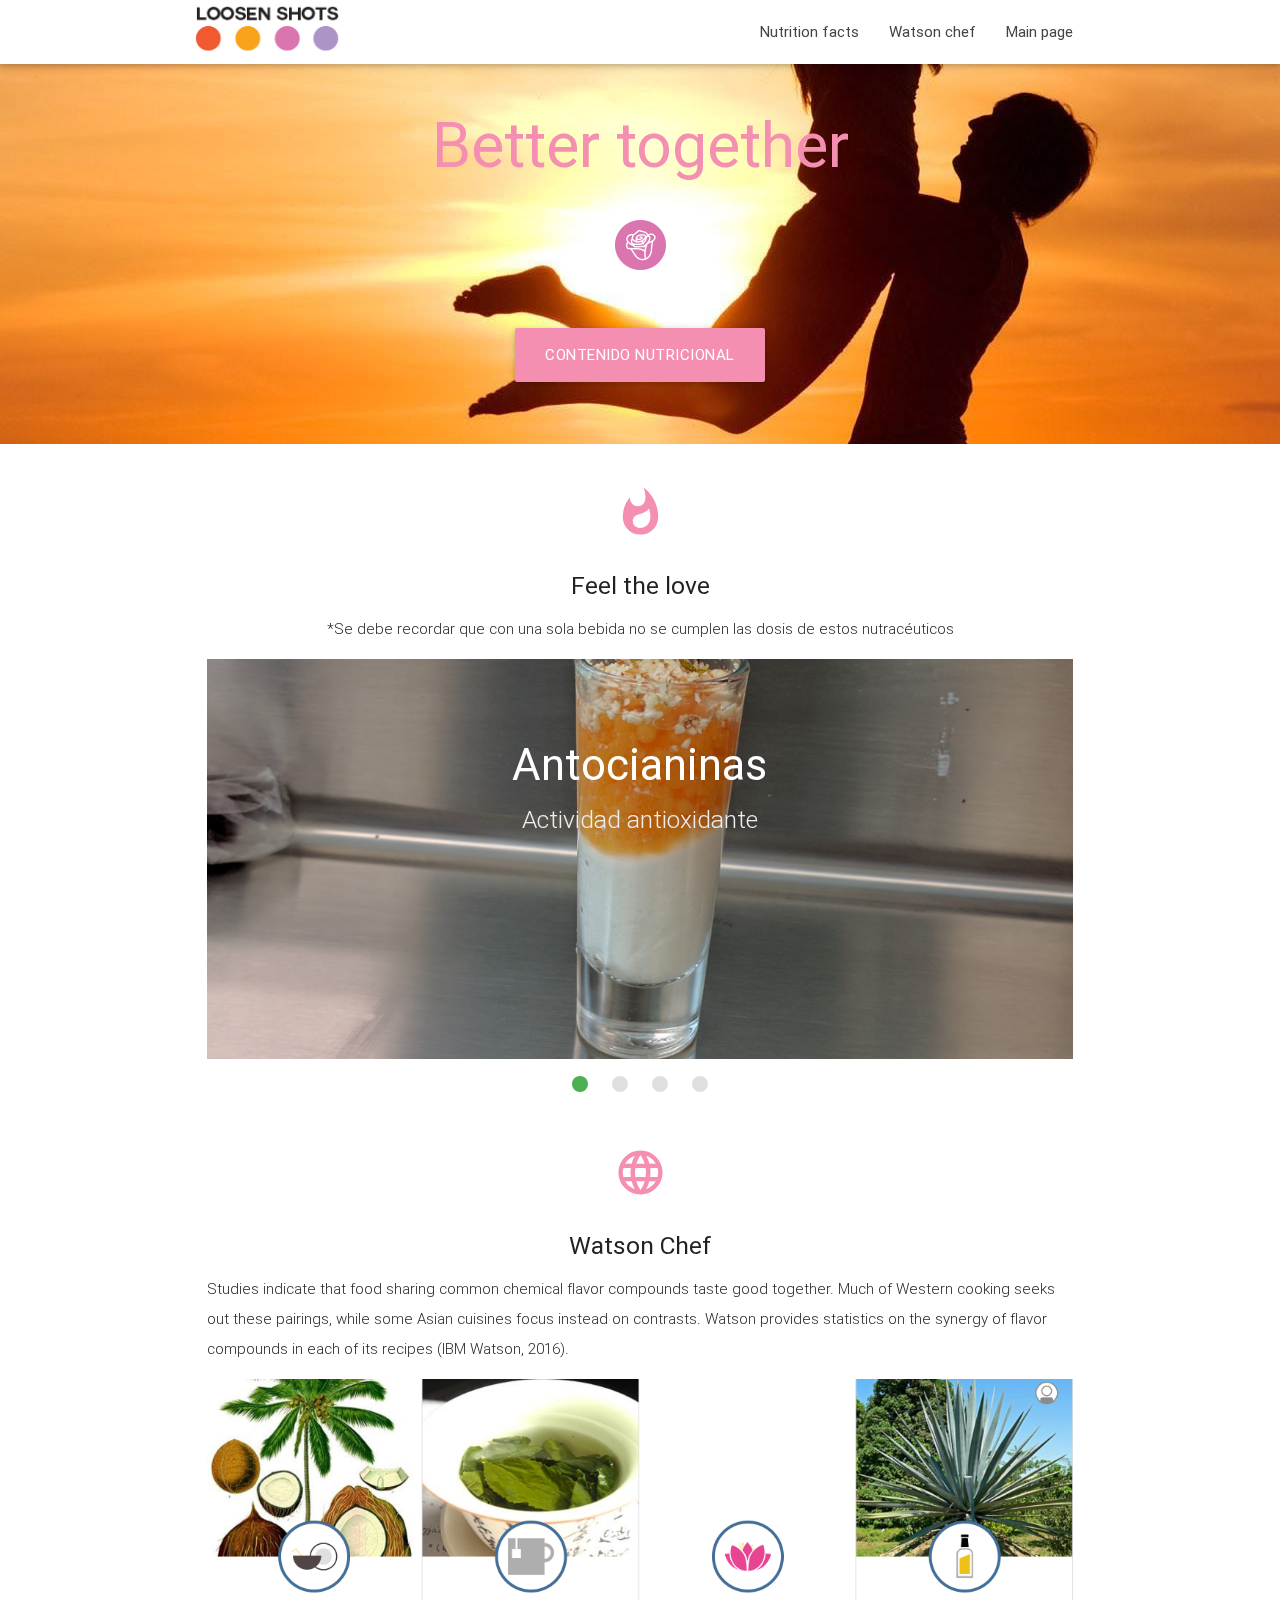
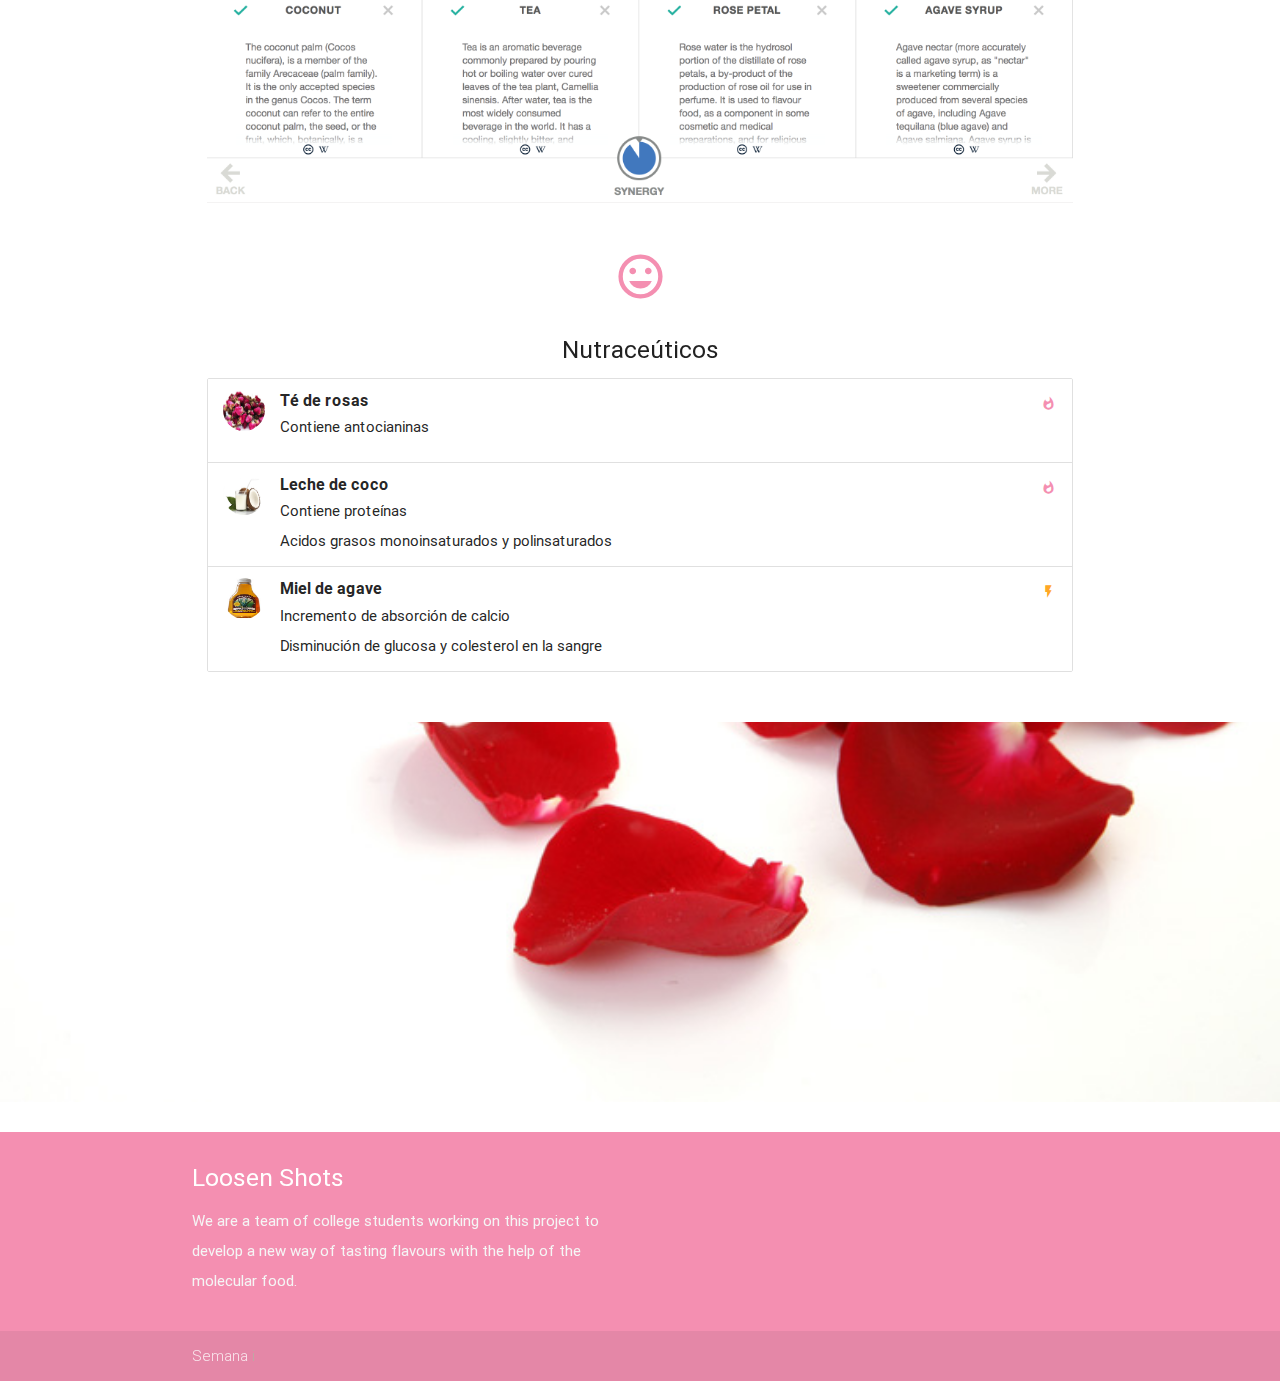
<file: food4.html>
<!DOCTYPE html>
<html lang="en">
<head>
  <meta http-equiv="Content-Type" content="text/html; charset=UTF-8"/>
  <meta name="viewport" content="width=device-width, initial-scale=1, maximum-scale=1.0, user-scalable=no"/>
  <title>Better together</title>

  <!-- CSS  -->
  <link href="https://fonts.googleapis.com/icon?family=Material+Icons" rel="stylesheet">
  <link href="css/materialize.css" type="text/css" rel="stylesheet" media="screen,projection"/>
  <link href="css/style.css" type="text/css" rel="stylesheet" media="screen,projection"/>
</head>
<body>
  <nav class="white " role="navigation">
    <div class="nav-wrapper container">
      <!--<a id="logo-container" href="#" class="brand-logo ">Loosen up</a>-->
      <a href=""><img src="img/logo.png" height="60" width="150" class="responsive-img"></a>
      <ul class="right hide-on-med-and-down ">
        <li><a href="#">Nutrition facts</a></li>
        <li><a href="#">Watson chef</a></li>
        <li><a href="#">Main page</a></li>
      </ul>


      <ul id="nav-mobile" class="side-nav  ">
        <li><a href="#">Nutrition facts</a></li>
        <li><a href="#">Watson chef</a></li>
        <li><a href="#">Main page</a></li>
      </ul>


     <!-- <a href="#" data-activates="nav-mobile" class="button-collapse "><i class="material-icons deep-orange-text">menu</i></a>-->
                                                 
    </div>
  </nav>

  <div id="index-banner" class="parallax-container ">
    <div class="section no-pad-bot">
      <div class="container">
        <br><br>
        <h1 class="header center pink-text text-lighten-3">Better together</h1>
        <div class="row center">
           <img class="responsive-img" src="img/rosa.png">
          <h5 class="header col s12 light"></h5>
        </div>
        <div class="row center">
            <!-- Modal Trigger -->
            <a class="waves-effect waves-light btn-large modal-trigger pink lighten-3" href="#modal1">Contenido nutricional</a>

            <!-- Modal Structure -->
            <div id="modal1" class="modal black-text">
              <div class="modal-content">
                <h4 class="pink-text text-lighten-3">Better together</h4>
                 <!--responsive-table-->
                 <table class="striped responsive-table">
                  <thead>
                    <tr>
                        <th data-field="id">Alimento</th>
                        <th data-field="porcion">Porción</th>
                        <th data-field="kcal">Kcal</th>
                        <th data-field="proteína">proteína</th>
                        <th data-field="grasa">grasa</th>
                        <th data-field="carbohidratos">carbohidratos</th>
                    </tr>
                  </thead>

                  <tbody>
                    <tr>
                      <td>Té de rosas</td>
                      <td>1 taza</td>
                      <td>3</td>
                      <td>0.0g</td>
                      <td>0.0g</td>
                      <td>0.5g</td>
                    </tr>
                    <tr>
                      <td>Miel de agave</td>
                      <td>2 cucharaditas</td>
                      <td>43</td>
                      <td>0.0g</td>
                      <td>0.0g</td>
                      <td>11.5g</td>
                    </tr>
                    <tr>
                      <td>Leche de coco</td>
                      <td>1 taza</td>
                      <td>96</td>
                      <td>7.5g</td>
                      <td>2.4g</td>
                      <td>11.1</td>
                    </tr>

                  </tbody>
                </table>

                <p>esta son las porciones recomendadas por el sistema mexicano de alimentos equivalentes por cada alimento que se encuentre en las bebidas, sin embargo, la cantidad de cada ingrediente es mucho menor en las bebida</p>


              </div>
              <div class="modal-footer">
                <a href="#!" class=" modal-action modal-close waves-effect waves-pink btn-flat">Aceptar</a>
              </div>
            </div>      
        </div>
        <br><br>

      </div>
    </div>
    <div class="parallax"><img src="img/bettertogether.jpg" alt="Unsplashed background img 1"></div>
  </div>


  <div class="container">
    <div class="section">

      <!--   Icon Section   -->
      <div class="row">
        <div class="col s12">
          <div class="icon-block">
            <h2 class="center pink-text text-lighten-3"><i class="material-icons">whatshot</i></h2>
            <h5 class="center">Feel the love</h5>
                 <p class="light center-align">*Se debe recordar que con una sola bebida no se cumplen las dosis de estos nutracéuticos</p>
              <div class="slider">
                <ul class="slides">
                  <li>
                    <img src="img/foto.jpg"> <!-- random image -->
                    <div class="caption center-align">
                      <h3>Antocianinas</h3>
                      <h5 class="light grey-text text-lighten-3">Actividad antioxidante</h5>
                    </div>
                  </li>
                  <li>
                    <img src="img/foto1.jpg"> <!-- random image -->
                    <div class="caption left-align">
                      <h3>Antocianinas</h3>
                      <h5 class="light grey-text text-lighten-3">Responsables de la pigmentación de los pétalos de la rosa</h5>
                    </div>
                  </li>
                  <li>
                    <img src="img/foto.jpg"> <!-- random image -->
                    <div class="caption right-align">
                      <h3>Antocianinas</h3>
                      <h5 class="light grey-text text-lighten-3">Podría tener un impacto en la salud a nivel sistémico por reducción de la enfermedad coronaria.</h5>
                    </div>
                  </li>
                  <li>
                    <img src="img/foto1.jpg"> <!-- random image -->
                    <div class="caption center-align">
                      <h3>Antocianinas</h3>
                      <h5 class="light grey-text text-lighten-3">Efectos antitumorales, antiinflamatorios y antidiabéticos </h5>
                    </div>
                  </li>
                </ul>
              </div>
          </div>
        </div>
      </div>

      <!--   Watson chef   -->
      <div class="row">
        <div class="col s12">
          <div class="icon-block">
            <h2 class="center pink-text text-lighten-3"><i class="material-icons">language</i></h2>
            <h5 class="center">Watson Chef</h5>
            <p class="light">Studies indicate that food sharing common chemical flavor compounds taste good together. Much of Western cooking seeks out these pairings, while some Asian cuisines focus instead on contrasts. Watson provides statistics on the synergy of flavor compounds in each of its recipes (IBM Watson, 2016).</p>
             <img class="responsive-img materialboxed" src="img/watson4.png">
          </div>
        </div>
      </div>

       <!--   Facts chef   -->
      <div class="row">
        <div class="col s12">
          <div class="icon-block">
            <h2 class="center pink-text text-lighten-3"><i class="material-icons">insert_emoticon</i></h2>
            <h5 class="center">Nutraceúticos</h5>
            <p class="light"></p>

              <ul class="collection">
                <!--Food-->
                <li class="collection-item avatar">
                  <img src="img/food/teDeRosas.png" alt="" class="circle">
                  <span class="title"><b>Té de rosas</b></span>
                  <p>Contiene antocianinas
                  </p>
                  <a href="#!" class="secondary-content"><i class="material-icons pink-text text-lighten-3">whatshot</i></a>
                </li>
                <!--Food-->
                <li class="collection-item avatar">
                  <img src="img/food/lecheDeCoco.png" alt="" class="circle">
                  <span class="title"><b>Leche de coco</b></span>
                  <p>Contiene proteínas <br>
                    Acidos grasos monoinsaturados y polinsaturados
                  </p>
                  <a href="#!" class="secondary-content"><i class="material-icons pink-text text-lighten-3">whatshot</i></a>
                 </li>
                <!--Food-->
                  <li class="collection-item avatar">
                  <img src="img/food/mielDeAgave.png" alt="" class="circle">
                  <span class="title"><b>Miel de agave</b></span>
                  <p>Incremento de absorción de calcio<br>
                    Disminución de glucosa y colesterol en la sangre
                  </p>
                  <a href="#!" class="secondary-content"><i class="material-icons orange-text text-lighten-1">flash_on</i></a>
                 </li>
              </ul>

          </div>
        </div>
      </div>

    </div>
  </div>

  <div class="parallax-container valign-wrapper">
    <div class="section no-pad-bot">
      <div class="container">
        <div class="row center">
          <h5 class="header col s12 light"> </h5>
        </div>
      </div>
    </div>
    <div class="parallax"><img src="img/bettertogether2.jpg" alt="Unsplashed background img 2"></div>
  </div>

  <div class="container">
    <div class="section">

    

    </div>
  </div>


  

  <footer class="page-footer pink lighten-3">
    <div class="container">
      <div class="row">
        <div class="col l6 s12">
          <h5 class="white-text">Loosen Shots</h5>
          <p class="grey-text text-lighten-4">We are a team of college students working on this project to develop a new way of tasting flavours with the help of the molecular food. </p>
        </div>

        
      </div>
    </div>
    <div class="footer-copyright">
      <div class="container">
      Semana <a class="brown-text text-lighten-3" href="https://kevintroko.github.io/molecularFood/index.html">i</a>
      </div>
    </div>
  </footer>


  <!--  Scripts-->
  <script src="https://code.jquery.com/jquery-2.1.1.min.js"></script>
  <script src="js/materialize.js"></script>
  <script src="js/init.js"></script>

  </body>
</html>
</file>
<file: css/style.css>
/* Custom Stylesheet */
/**
 * Use this file to override Materialize files so you can update
 * the core Materialize files in the future
 *
 * Made By MaterializeCSS.com
 */

nav ul a,
nav .brand-logo {
  color: #444;
}

p {
  line-height: 2rem;
}

.button-collapse {
  color: #26a69a;
}

.parallax-container {
  min-height: 380px;
  line-height: 0;
  height: auto;
  color: rgba(255,255,255,.9);
}
  .parallax-container .section {
    width: 100%;
  }

@media only screen and (max-width : 992px) {
  .parallax-container .section {
    position: absolute;
    top: 40%;
  }
  #index-banner .section {
    top: 10%;
  }
}

@media only screen and (max-width : 600px) {
  #index-banner .section {
    top: 0;
  }
}

.icon-block {
  padding: 0 15px;
}
.icon-block .material-icons {
  font-size: inherit;
}

footer.page-footer {
  margin: 0;
}
</file>
